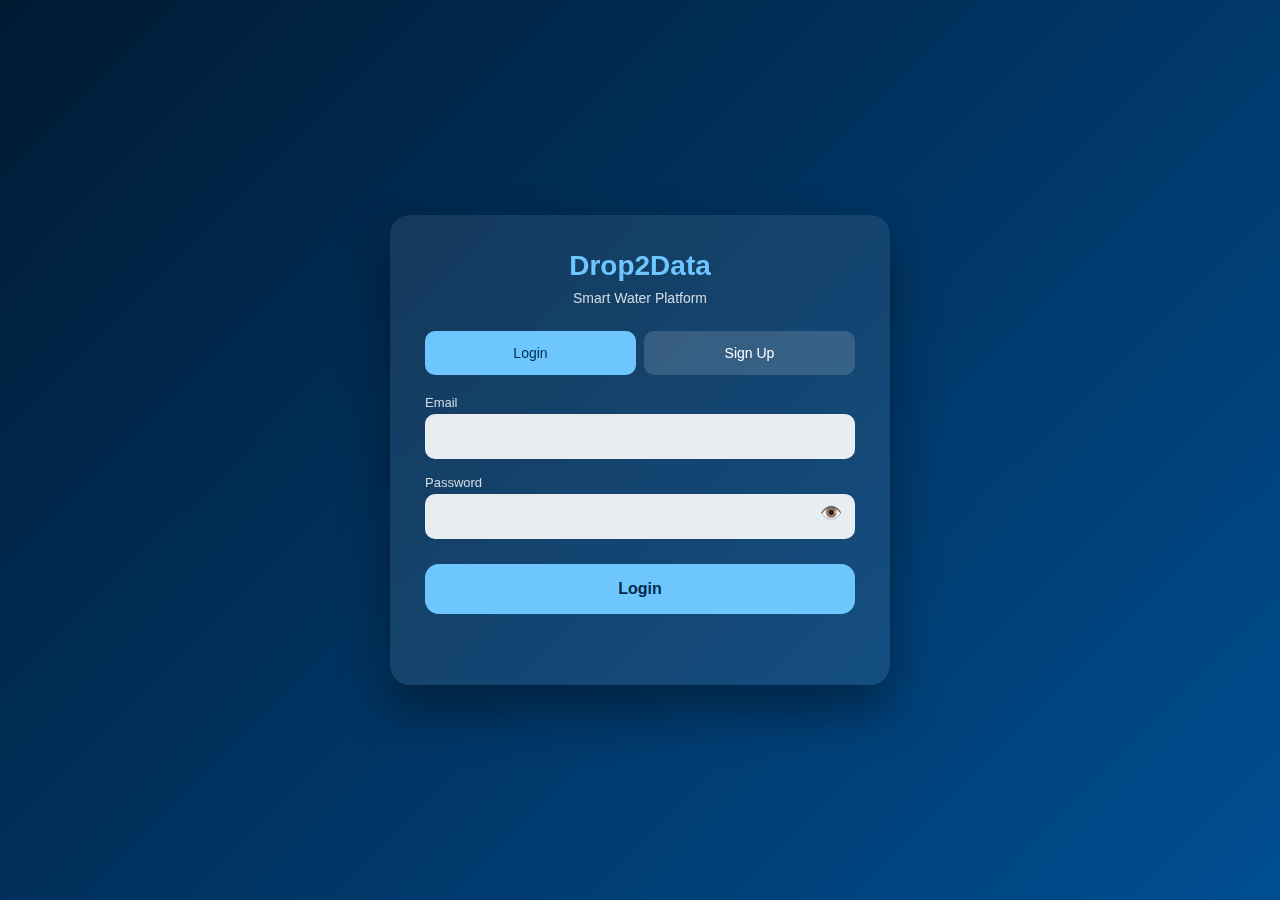
<file: signup.html>
<!DOCTYPE html>
<html lang="en">
<head>
    <link rel="icon" href="data:image/svg+xml,<svg xmlns=%22http://www.w3.org/2000/svg%22 viewBox=%220 0 100 100%22><text y=%22.9em%22 font-size=%2290%22>💧</text></svg>">
<meta charset="UTF-8">
<meta name="viewport" content="width=device-width, initial-scale=1.0">
<title>Drop2Data | Registration</title>

<style>
*{box-sizing:border-box}

body{
    margin:0;
    min-height:100vh;
    font-family:'Poppins','Segoe UI',sans-serif;
    background:linear-gradient(135deg,#001a33,#004e92);
    display:flex;
    justify-content:center;
    align-items:center;
    color:#fff;
    padding:16px;
}

.card{
    width:100%;
    max-width:500px;
    background:rgba(255,255,255,0.08);
    backdrop-filter:blur(14px);
    border-radius:20px;
    padding:25px;
    box-shadow:0 15px 30px rgba(0,0,0,.4);
}

@media (min-width: 768px) {
    .card{
        padding:35px;
        box-shadow:0 25px 50px rgba(0,0,0,.4);
    }
}

.logo{
    font-size:24px;
    font-weight:700;
    text-align:center;
    color:#6ec6ff;
    margin-bottom:8px;
}

@media (min-width: 768px) {
    .logo{
        font-size:28px;
    }
}

.subtitle{
    text-align:center;
    font-size:13px;
    opacity:.8;
    margin-bottom:20px;
}

@media (min-width: 768px) {
    .subtitle{
        font-size:14px;
        margin-bottom:25px;
    }
}

.mode-switch{
    display:flex;
    gap:8px;
    margin-bottom:20px;
}

.mode-switch button{
    flex:1;
    padding:12px;
    border:none;
    border-radius:10px;
    cursor:pointer;
    background:rgba(255,255,255,.15);
    color:#fff;
    font-weight:500;
    font-size:14px;
    transition: all 0.2s ease;
}

.mode-switch button.active{
    background:#6ec6ff;
    color:#002b4d;
}

.input-group{
    margin-bottom:16px;
}

.input-group label{
    font-size:13px;
    opacity:.8;
    display:block;
    margin-bottom:4px;
}

.input-group input,
.input-group select{
    width:100%;
    padding:14px 12px;
    border-radius:10px;
    border:none;
    outline:none;
    font-size:15px;
    background:rgba(255,255,255,0.9);
    color:#001a33;
}

.input-group input::placeholder,
.input-group select::placeholder{
    color:#666;
}

.flex{
    display:flex;
    flex-direction:column;
    gap:10px;
}

@media (min-width: 480px) {
    .flex{
        flex-direction:row;
    }
}

.flex select{
    width:100%;
}

@media (min-width: 480px) {
    .flex select{
        width:120px;
        flex-shrink:0;
    }
}

.flex input{
    flex:1;
}

.password-box{
    position:relative;
}

.eye{
    position:absolute;
    right:12px;
    top:38px;
    cursor:pointer;
    font-size:18px;
    transform:translateY(-50%);
    background:none;
    border:none;
    padding:0;
    height:24px;
    width:24px;
    display:flex;
    align-items:center;
    justify-content:center;
}

.password-rules{
    margin-top:12px;
    font-size:12px;
    display:none;
    background:rgba(255,255,255,0.05);
    padding:10px;
    border-radius:8px;
}

.password-rules div{
    opacity:.6;
    margin-bottom:4px;
    padding-left:20px;
    position:relative;
}

.password-rules div:before{
    content:"✗";
    position:absolute;
    left:0;
}

.password-rules .valid:before{
    content:"✔";
}

.password-rules .valid{
    color:#7CFC98;
    opacity:1;
}

.actions{
    margin-top:25px;
}

.actions button{
    width:100%;
    padding:16px;
    border:none;
    border-radius:14px;
    font-size:16px;
    cursor:pointer;
    background:#6ec6ff;
    color:#002b4d;
    font-weight:600;
    transition: background 0.2s ease;
}

.actions button:hover,
.actions button:active{
    background:#5ab8ff;
}

.msg{
    margin-top:16px;
    text-align:center;
    font-size:14px;
    padding:8px;
    border-radius:8px;
    min-height:20px;
}

.hidden{display:none}

/* Mobile-specific improvements */
@media (max-width: 480px) {
    .card{
        padding:20px;
        border-radius:16px;
    }
    
    .input-group input,
    .input-group select{
        padding:12px 10px;
        font-size:14px;
    }
    
    .mode-switch button{
        padding:10px;
        font-size:13px;
    }
    
    .actions button{
        padding:14px;
        font-size:15px;
    }
    
    .eye{
        top:34px;
    }
}

/* For very small screens */
@media (max-width: 360px) {
    body{
        padding:12px;
    }
    
    .card{
        padding:16px;
    }
    
    .logo{
        font-size:22px;
    }
    
    .subtitle{
        font-size:12px;
    }
}

/* Prevent zoom on iOS when focusing input */
@media (max-width: 480px) {
    input, select, textarea {
        font-size: 16px !important;
    }
}

/* Improve touch targets */
button, 
input[type="submit"],
input[type="button"] {
    min-height: 44px;
}

.mode-switch button {
    min-height: 44px;
    display: flex;
    align-items: center;
    justify-content: center;
}
</style>
</head>

<body>

<div class="card">
    <div class="logo">Drop2Data</div>
    <div class="subtitle">Smart Water Platform</div>

    <div class="mode-switch">
        <button id="loginBtn" class="active">Login</button>
        <button id="signupBtn">Sign Up</button>
    </div>

    <form id="authForm" novalidate> <!-- Added novalidate to prevent browser validation -->

        <!-- Name (Sign up only) -->
        <div class="input-group hidden" id="nameGroup">
            <label>Full Name</label>
            <input type="text" id="name"> <!-- Removed required attribute -->
        </div>

        <!-- Email -->
        <div class="input-group">
            <label>Email</label>
            <input type="email" id="email"> <!-- Removed required attribute -->
        </div>

        <!-- Phone -->
        <div class="input-group hidden" id="phoneGroup">
            <label>Phone Number</label>
            <div class="flex">
                <select id="countryCode">
                    <option value="+20">🇪🇬 +20</option>
                    <option value="+966">🇸🇦 +966</option>
                    <option value="+971">🇦🇪 +971</option>
                    <option value="+1">🇺🇸 +1</option>
                </select>
                <input type="tel" id="phone" placeholder="Mobile number">
            </div>
        </div>

        <!-- Number of Family Members -->
        <div class="input-group hidden" id="familyGroup">
            <label>Number of Family Members</label>
            <input type="number" id="familyMembers" min="1" max="20" value="1">
        </div>

        <!-- Region -->
        <div class="input-group hidden" id="regionGroup">
            <label>Region (Governorate)</label>
            <select id="region">
                <option value="">Select Governorate</option>
                <option value="Cairo">Cairo</option>
                <option value="Alexandria">Alexandria</option>
                <option value="Giza">Giza</option>
                <option value="Qalyubia">Qalyubia</option>
                <option value="Port Said">Port Said</option>
                <option value="Suez">Suez</option>
                <option value="Dakahlia">Dakahlia</option>
                <option value="Sharqia">Sharqia</option>
                <option value="Monufia">Monufia</option>
                <option value="Gharbia">Gharbia</option>
                <option value="Beheira">Beheira</option>
                <option value="Ismailia">Ismailia</option>
                <option value="Faiyum">Faiyum</option>
                <option value="Beni Suef">Beni Suef</option>
                <option value="Minya">Minya</option>
                <option value="Asyut">Asyut</option>
                <option value="Sohag">Sohag</option>
                <option value="Qena">Qena</option>
                <option value="Aswan">Aswan</option>
                <option value="Luxor">Luxor</option>
                <option value="Red Sea">Red Sea</option>
                <option value="New Valley">New Valley</option>
                <option value="Matrouh">Matrouh</option>
                <option value="North Sinai">North Sinai</option>
                <option value="South Sinai">South Sinai</option>
                <option value="Damietta">Damietta</option>
                <option value="Kafr El Sheikh">Kafr El Sheikh</option>
            </select>
        </div>

        <!-- Password -->
        <div class="input-group password-box">
            <label>Password</label>
            <input type="password" id="password"> <!-- Removed required attribute -->
            <button type="button" class="eye" id="eye" aria-label="Toggle password visibility">👁️</button>
        </div>

        <!-- Password rules (Sign up only) -->
        <div class="password-rules" id="passwordRules">
            <div id="r1">Minimum 8 characters</div>
            <div id="r2">At least 2 numbers</div>
            <div id="r3">At least 1 symbol</div>
        </div>

        <!-- Gender -->
        <div class="input-group hidden" id="genderGroup">
            <label>Gender</label>
            <select id="gender">
                <option value="Female">Female</option>
                <option value="Male">Male</option>
            </select>
        </div>

        <!-- Age -->
        <div class="input-group hidden" id="ageGroup">
            <label>Age</label>
            <input type="number" id="age" min="12">
        </div>

        <div class="actions">
            <button type="submit" id="submitBtn">Login</button>
        </div>

        <div class="msg" id="msg"></div>

    </form>
</div>

<script>
// ====== YOUR GOOGLE SCRIPT URL ======
const GOOGLE_SCRIPT_URL = "https://script.google.com/macros/s/AKfycbzYppTHxd1d4ZNr3lfq7CWMirWIQrbnjY1IzF48xdOLeUzshsltrXH4fGdxhdP-ukZVRw/exec";

// ====== SIMPLE AUTH SYSTEM ======
document.addEventListener('DOMContentLoaded', function() {
  // Elements
  const loginBtn = document.getElementById("loginBtn");
  const signupBtn = document.getElementById("signupBtn");
  const submitBtn = document.getElementById("submitBtn");
  const msg = document.getElementById("msg");
  const authForm = document.getElementById("authForm");
  
  // Mode
  let isLoginMode = true;
  
  // Switch modes with proper field management
  loginBtn.onclick = function() {
    isLoginMode = true;
    loginBtn.classList.add("active");
    signupBtn.classList.remove("active");
    submitBtn.textContent = "Login";
    
    // Hide signup fields
    document.getElementById("nameGroup").classList.add("hidden");
    document.getElementById("phoneGroup").classList.add("hidden");
    document.getElementById("familyGroup").classList.add("hidden");
    document.getElementById("regionGroup").classList.add("hidden");
    document.getElementById("genderGroup").classList.add("hidden");
    document.getElementById("ageGroup").classList.add("hidden");
    document.getElementById("passwordRules").style.display = "none";
    
    // Clear signup fields (optional, but good practice)
    document.getElementById("name").value = "";
    document.getElementById("phone").value = "";
    document.getElementById("familyMembers").value = "1";
    document.getElementById("region").selectedIndex = 0;
    document.getElementById("gender").selectedIndex = 0;
    document.getElementById("age").value = "";
    
    clearMessage();
  };
  
  signupBtn.onclick = function() {
    isLoginMode = false;
    signupBtn.classList.add("active");
    loginBtn.classList.remove("active");
    submitBtn.textContent = "Create Account";
    
    // Show signup fields
    document.getElementById("nameGroup").classList.remove("hidden");
    document.getElementById("phoneGroup").classList.remove("hidden");
    document.getElementById("familyGroup").classList.remove("hidden");
    document.getElementById("regionGroup").classList.remove("hidden");
    document.getElementById("genderGroup").classList.remove("hidden");
    document.getElementById("ageGroup").classList.remove("hidden");
    document.getElementById("passwordRules").style.display = "block";
    
    clearMessage();
  };
  
  // ================= PASSWORD RULES =================
  document.getElementById("password").addEventListener("input", function() {
    // Only show rules in signup mode
    if (!isLoginMode) {
      const passwordValue = this.value;
      const r1 = document.getElementById("r1");
      const r2 = document.getElementById("r2");
      const r3 = document.getElementById("r3");
      
      // Rule 1: Minimum 8 characters
      r1.classList.toggle("valid", passwordValue.length >= 8);
      
      // Rule 2: At least 2 numbers
      const numCount = (passwordValue.match(/\d/g) || []).length;
      r2.classList.toggle("valid", numCount >= 2);
      
      // Rule 3: At least 1 symbol
      const hasSymbol = /[!@#$%^&*()_+\-=\[\]{};':"\\|,.<>\/?]/.test(passwordValue);
      r3.classList.toggle("valid", hasSymbol);
    }
  });

  // Password eye toggle
  document.getElementById("eye").onclick = function() {
    const passwordInput = document.getElementById("password");
    if (passwordInput.type === "password") {
      passwordInput.type = "text";
      this.textContent = "🙈";
    } else {
      passwordInput.type = "password";
      this.textContent = "👁️";
    }
  };
  
  // Form submission
  authForm.onsubmit = function(e) {
    e.preventDefault();
    clearMessage();
    
    const email = document.getElementById("email").value.trim();
    const password = document.getElementById("password").value.trim();
    
    // Email format validation
    const emailRegex = /^[^\s@]+@[^\s@]+\.[^\s@]+$/;
    
    if (!email) {
      showMessage("Email is required", "error");
      return;
    }
    
    if (!emailRegex.test(email)) {
      showMessage("Please enter a valid email address", "error");
      return;
    }
    
    if (!password) {
      showMessage("Password is required", "error");
      return;
    }
    
    if (isLoginMode) {
      // Login validation
      if (password.length < 1) {
        showMessage("Password must be at least 1 character", "error");
        return;
      }
      
      loginUser(email, password);
    } else {
      // Signup validation
      const name = document.getElementById("name").value.trim();
      const phone = document.getElementById("phone").value.trim();
      const familyMembers = document.getElementById("familyMembers").value;
      const region = document.getElementById("region").value;
      const gender = document.getElementById("gender").value;
      const age = document.getElementById("age").value;
      const countryCode = document.getElementById("countryCode").value;
      
      console.log("📝 Form submission data:", {
        email, password, name, phone, familyMembers, 
        region, gender, age, countryCode
      });
      
      if (!name) {
        showMessage("Please enter your full name", "error");
        return;
      }
      
      if (!phone) {
        showMessage("Please enter your phone number", "error");
        return;
      }
      
      // Phone number validation
      if (phone.replace(/\D/g, '').length < 5) {
        showMessage("Please enter a valid phone number", "error");
        return;
      }
      
      if (!region) {
        showMessage("Please select your region", "error");
        return;
      }
      
      if (!gender) {
        showMessage("Please select your gender", "error");
        return;
      }
      
      // Validate age
      if (!age || age < 12) {
        showMessage("Age must be at least 12", "error");
        return;
      }
      
      // Validate family members
      if (!familyMembers || familyMembers < 1) {
        showMessage("Number of family members must be at least 1", "error");
        return;
      }
      
      // Validate password strength for signup
      if (!validatePasswordStrength(password)) {
        showMessage("Password must have: 8+ chars, 2+ numbers, 1+ symbol", "error");
        return;
      }
      
      // Combine country code with phone number
      const fullPhoneNumber = countryCode + phone.replace(/\D/g, '');
      
      // Show what will be sent
      console.log("📤 Sending to server:", {
        email, password, name, phone: fullPhoneNumber, 
        gender, age, familyMembers, region
      });
      
      signupUser(email, password, name, fullPhoneNumber, gender, age, familyMembers, region);
    }
  };
  
  // ====== SIGNUP FUNCTION ======
function signupUser(email, password, name, phone, gender, age, familyMembers, region) {
  showMessage("Creating account...", "info");
  console.log("🔄 Starting signup process...");
  
  // Create unique callback name
  const callbackName = 'jsonp_callback_' + Date.now() + '_' + Math.random().toString(36).substr(2);
  
  // Create the URL with parameters
  const params = new URLSearchParams({
    type: 'signup',
    email: email,
    password: password,
    name: name,
    phone: phone,
    gender: gender,
    age: age,
    familyMembers: familyMembers,
    region: region,
    callback: callbackName
  });
  
  const requestUrl = GOOGLE_SCRIPT_URL + '?' + params.toString();
  console.log("🌐 Request URL:", requestUrl);
  
  // Create script element for JSONP
  const script = document.createElement('script');
  script.src = requestUrl;
  
  // Define the callback function
  window[callbackName] = function(response) {
    // Remove the script tag
    document.head.removeChild(script);
    
    // Handle the response
    console.log("📥 Server response:", response);
    
    if (response.success) {
      console.log("✅ Account created successfully!");
      showMessage("✅ Account created successfully! Please login.", "success");
      
      // Store user data temporarily
      if (response.user) {
        localStorage.setItem("tempUser", JSON.stringify(response.user));
      }
      
      // Switch to login mode after 2 seconds
      setTimeout(function() {
        loginBtn.click();
        document.getElementById("email").value = email; // Keep email filled
        document.getElementById("password").value = "";
      }, 2000);
    } else {
      console.log("❌ Signup failed:", response.message);
      
      // Check the specific error
      if (response.message && response.message.toLowerCase().includes('already registered')) {
        showMessage("❌ Email already registered. Please use a different email or login.", "error");
        
        // Offer to switch to login
        setTimeout(function() {
          if (confirm("This email is already registered. Do you want to login instead?")) {
            loginBtn.click();
            document.getElementById("email").value = email;
            document.getElementById("password").value = "";
          }
        }, 1000);
      } else {
        showMessage("❌ " + response.message, "error");
      }
    }
    
    // Clean up
    delete window[callbackName];
  };
  
  // Add error handling
  script.onerror = function() {
    document.head.removeChild(script);
    delete window[callbackName];
    console.error("❌ Network error");
    showMessage("⚠️ Connection failed. Please try again.", "error");
  };
  
  // Add timeout handling
  const timeout = setTimeout(function() {
    if (script.parentNode) {
      document.head.removeChild(script);
    }
    if (window[callbackName]) {
      delete window[callbackName];
    }
    console.error("⏰ Request timeout");
    showMessage("⚠️ Request timeout. Please check your connection.", "error");
  }, 15000);
  
  // Clear timeout on success/error
  script.onload = script.onerror = function() {
    clearTimeout(timeout);
  };
  
  // Add the script to the page
  document.head.appendChild(script);
}

// ====== LOGIN FUNCTION ======
function loginUser(email, password) {
  showMessage("Logging in...", "info");
  console.log("🔄 Starting login process...");
  
  // Create unique callback name
  const callbackName = 'jsonp_callback_' + Date.now() + '_' + Math.random().toString(36).substr(2);
  
  // Create the URL with parameters
  const params = new URLSearchParams({
    type: 'login',
    email: email,
    password: password,
    callback: callbackName
  });
  
  const requestUrl = GOOGLE_SCRIPT_URL + '?' + params.toString();
  console.log("🌐 Login URL:", requestUrl);
  
  // Create script element for JSONP
  const script = document.createElement('script');
  script.src = requestUrl;
  
  // Define the callback function
  window[callbackName] = function(response) {
    // Remove the script tag
    document.head.removeChild(script);
    
    // Handle the response
    console.log("📥 Login response:", response);
    
    if (response.success) {
      console.log("✅ Login successful!");
      showMessage("✅ Login successful! Welcome back 💙", "success");
      
      // Store user data
      if (response.user) {
        localStorage.setItem("user", JSON.stringify(response.user));
        localStorage.removeItem("tempUser");
      }
      
      // Redirect after 1 second
      setTimeout(function() {
        window.location.href = "profile.html";
      }, 1000);
    } else {
      console.log("❌ Login failed:", response.message);
      
      // Provide helpful error messages
      if (response.message && response.message.toLowerCase().includes('not found')) {
        showMessage("❌ Email not found. Please sign up first.", "error");
        
        // Offer to switch to signup
        setTimeout(function() {
          if (confirm("Email not found. Do you want to sign up instead?")) {
            signupBtn.click();
            document.getElementById("email").value = email;
            document.getElementById("password").value = "";
          }
        }, 1000);
      } else if (response.message && response.message.toLowerCase().includes('incorrect password')) {
        showMessage("❌ Incorrect password. Please try again.", "error");
      } else {
        showMessage("❌ " + (response.message || "Login failed"), "error");
      }
    }
    
    // Clean up
    delete window[callbackName];
  };
  
  // Add error handling
  script.onerror = function() {
    document.head.removeChild(script);
    delete window[callbackName];
    console.error("❌ Network error");
    showMessage("⚠️ Connection failed. Please try again.", "error");
  };
  
  // Add timeout handling
  const timeout = setTimeout(function() {
    if (script.parentNode) {
      document.head.removeChild(script);
    }
    if (window[callbackName]) {
      delete window[callbackName];
    }
    console.error("⏰ Login timeout");
    showMessage("⚠️ Request timeout. Please check your connection.", "error");
  }, 15000);
  
  // Clear timeout on success/error
  script.onload = script.onerror = function() {
    clearTimeout(timeout);
  };
  
  // Add the script to the page
  document.head.appendChild(script);
}

  // ====== HELPER FUNCTIONS ======
  function validatePasswordStrength(password) {
    if (isLoginMode) return true;
    
    const minLength = password.length >= 8;
    const numCount = (password.match(/\d/g) || []).length;
    const hasTwoNumbers = numCount >= 2;
    const hasSymbol = /[!@#$%^&*()_+\-=\[\]{};':"\\|,.<>\/?]/.test(password);
    
    return minLength && hasTwoNumbers && hasSymbol;
  }
  
  function showMessage(text, type) {
    msg.textContent = text;
    
    if (type === "error") {
      msg.style.color = "#ffb4b4";
      msg.style.backgroundColor = "rgba(255, 0, 0, 0.1)";
    } else if (type === "success") {
      msg.style.color = "#7CFC98";
      msg.style.backgroundColor = "rgba(124, 252, 152, 0.1)";
    } else {
      msg.style.color = "#6ec6ff";
      msg.style.backgroundColor = "rgba(110, 198, 255, 0.1)";
    }
  }
  
  function clearMessage() {
    msg.textContent = "";
    msg.style.color = "";
    msg.style.backgroundColor = "";
  }
  
  // ====== TEST CONNECTION ======
  function testConnection() {
    console.log("🔌 Testing connection to server...");
    
    const callbackName = 'test_callback_' + Date.now();
    const script = document.createElement('script');
    script.src = GOOGLE_SCRIPT_URL + '?type=test&callback=' + callbackName;
    
    window[callbackName] = function(response) {
      document.head.removeChild(script);
      console.log("📥 Test response:", response);
      
      if (response && response.success) {
        console.log("✅ Server connection successful");
        if (response.headers) {
          console.log("Headers in sheet:", response.headers);
          console.log("Has email column:", response.headers.includes('email'));
          console.log("Has password column:", response.headers.includes('password'));
        }
      } else {
        console.error("❌ Server error:", response ? response.message : "No response");
      }
      
      delete window[callbackName];
    };
    
    script.onerror = function() {
      document.head.removeChild(script);
      if (window[callbackName]) {
        delete window[callbackName];
      }
      console.error("❌ Cannot connect to server");
    };
    
    document.head.appendChild(script);
  }
  
  // Initialize
  console.log("🚀 Drop2Data Auth System Initialized");
  
  // Test connection on load
  setTimeout(testConnection, 1000);
  
  // Clear any existing temp user data
  localStorage.removeItem("tempUser");
});
</script>

</body>
</html>
</file>
